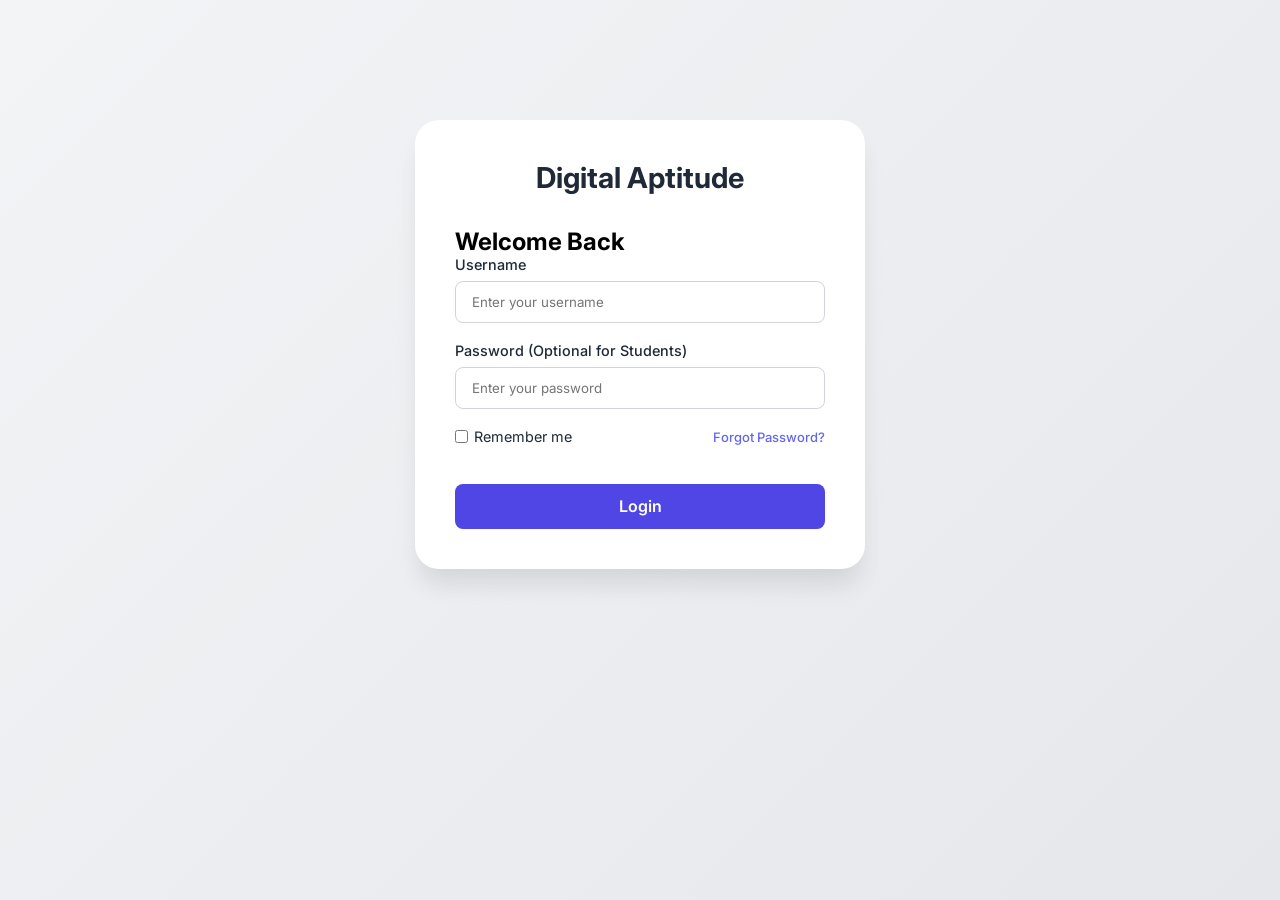
<file: html/index.html>
<!DOCTYPE html>
<html lang="en">
<head>
    <meta charset="UTF-8">
    <meta name="viewport" content="width=device-width, initial-scale=1.0">
    <title>Digital Aptitude Test - Access</title>
    <link rel="stylesheet" href="../css/login.css">
    <link href="https://fonts.googleapis.com/css2?family=Inter:wght@400;500;600;700&display=swap" rel="stylesheet">
</head>
<body>
    <div class="background-shapes">
        <div class="shape shape-1"></div>
        <div class="shape shape-2"></div>
        <div class="shape shape-3"></div>
    </div>

    <div class="container">
        <h1>Digital Aptitude</h1>


        <!-- Login Form -->
        <form id="login-form" onsubmit="handleLogin(event)">
            <h2>Welcome Back</h2>
            <div class="input-group">
                <label>Username</label>
                <input type="text" id="login-username" required placeholder="Enter your username">
            </div>
            <div class="input-group">
                <label>Password (Optional for Students)</label>
                <input type="password" id="login-password" placeholder="Enter your password">
            </div>
            <div class="options">
                <label><input type="checkbox" id="remember-me"> Remember me</label>
                <a href="#" id="forgot-pw-link" onclick="showForgotPassword(event)" style="color: #6366f1; font-size: 13px; font-weight: 500; text-decoration: none; transition: color 0.2s;" onmouseover="this.style.color='#4f46e5'" onmouseout="this.style.color='#6366f1'">Forgot Password?</a>
            </div>
            <p id="login-error" class="error-message"></p>
            <button type="submit" class="submit-btn">Login</button>
        </form>

        <!-- Forgot Password Panel -->
        <div id="forgot-pw-panel" class="hidden" style="margin-top: 10px;">
            <div style="background: #f5f3ff; border: 1.5px solid #c4b5fd; border-radius: 16px; padding: 24px;">
                <h3 style="color: #4f46e5; font-size: 16px; margin-bottom: 6px; display: flex; align-items: center; gap: 8px;">
                    &#128273; Forgot Password?
                </h3>
                <p style="color: #6b7280; font-size: 13px; margin-bottom: 16px;">Enter your Registration Number to see your password.</p>
                <div class="input-group" style="margin-bottom: 12px;">
                    <label style="color: #374151; font-size: 13px; font-weight: 500;">Registration Number</label>
                    <input type="text" id="forgot-reg-id" placeholder="e.g. 22CS001" style="width:100%; padding: 10px 14px; border-radius: 10px; border: 1.5px solid #c4b5fd; background: white; color: #1f2937; font-size: 14px; box-sizing: border-box; margin-top: 6px; outline:none; font-family: inherit;" onfocus="this.style.borderColor='#6366f1'" onblur="this.style.borderColor='#c4b5fd'">
                </div>
                <button onclick="handleForgotPassword()" id="forgot-submit-btn" style="width:100%; padding: 11px; border-radius: 10px; background: linear-gradient(135deg, #6366f1, #8b5cf6); color: white; font-weight: 600; font-size: 14px; border: none; cursor: pointer; transition: opacity 0.2s; font-family: inherit;" onmouseover="this.style.opacity='0.85'" onmouseout="this.style.opacity='1'">
                    Show My Password
                </button>
                <div id="forgot-result" style="margin-top: 14px; display: none;"></div>
                <p style="margin-top: 12px; text-align: center;">
                    <a href="#" onclick="hideForgotPassword(event)" style="color: #6b7280; font-size: 12px; text-decoration: none;" onmouseover="this.style.color='#4f46e5'" onmouseout="this.style.color='#6b7280'">&#8592; Back to Login</a>
                </p>
            </div>
        </div>




    </div>

    <script>
        document.addEventListener("DOMContentLoaded", () => {
            const savedUsername = localStorage.getItem('savedUsername');
            const savedPassword = localStorage.getItem('savedPassword');
            if (savedUsername && savedPassword) {
                document.getElementById('login-username').value = savedUsername;
                document.getElementById('login-password').value = savedPassword;
                document.getElementById('remember-me').checked = true;
            }
        });



        const API_BASE = window.location.hostname === 'localhost' || window.location.hostname === '127.0.0.1' || window.location.protocol === 'file:' ? 'http://127.0.0.1:5000' : '';

        async function handleLogin(e) {
            e.preventDefault();
            const username = document.getElementById('login-username').value;
            const password = document.getElementById('login-password').value;
            const errorEl = document.getElementById('login-error');
            
            errorEl.textContent = '';

            try {
                const res = await fetch(`${API_BASE}/api/login`, {
                    method: 'POST',
                    headers: { 'Content-Type': 'application/json' },
                    body: JSON.stringify({ username, password })
                });

                const data = await res.json();
                if (res.ok) {
                    // Handle remember me
                    if (document.getElementById('remember-me').checked) {
                        localStorage.setItem('savedUsername', username);
                        localStorage.setItem('savedPassword', password);
                    } else {
                        localStorage.removeItem('savedUsername');
                        localStorage.removeItem('savedPassword');
                    }

                    // Store user session info
                    localStorage.setItem('currentUser', JSON.stringify(data.user));
                    
                    if (data.user.role === 'admin') {
                        window.location.href = 'admin/admin.html';
                    } else {
                        window.location.href = 'quiz/dashboard.html';
                    }
                } else {
                    errorEl.textContent = data.error || 'Login failed';
                }
            } catch (err) {
                errorEl.textContent = 'Server connection failed. Is the backend server running?';
            }
        }





        // ── Forgot Password ────────────────────────────────────────────
        function showForgotPassword(e) {
            e.preventDefault();
            document.getElementById('login-form').style.display = 'none';
            document.getElementById('forgot-pw-panel').classList.remove('hidden');
            document.getElementById('forgot-reg-id').value = '';
            const resultEl = document.getElementById('forgot-result');
            resultEl.style.display = 'none';
            resultEl.innerHTML = '';
        }

        function hideForgotPassword(e) {
            e.preventDefault();
            document.getElementById('forgot-pw-panel').classList.add('hidden');
            document.getElementById('login-form').style.display = '';
        }

        async function handleForgotPassword() {
            const regId = document.getElementById('forgot-reg-id').value.trim();
            const resultEl = document.getElementById('forgot-result');
            
            if (!regId) {
                resultEl.style.display = 'block';
                resultEl.innerHTML = `<div style="padding:12px 14px; border-radius:10px; background:#fef2f2; border:1px solid #fecaca; color:#dc2626; font-size:13px;">&#9888;&#65039; Please enter your Registration Number.</div>`;
                return;
            }

            const btn = document.getElementById('forgot-submit-btn');
            btn.textContent = 'Checking...';
            btn.disabled = true;

            try {
                const res = await fetch(`${API_BASE}/api/forgot-password`, {
                    method: 'POST',
                    headers: { 'Content-Type': 'application/json' },
                    body: JSON.stringify({ reg_id: regId })
                });
                const data = await res.json();
                resultEl.style.display = 'block';

                if (res.ok) {
                    if (data.has_password && data.password) {
                        // Show the actual password clearly
                        resultEl.innerHTML = `
                            <div style="padding:18px; border-radius:14px; background:#f0fdf4; border:1.5px solid #86efac;">
                                <p style="color:#166534; font-weight:700; font-size:14px; margin-bottom:10px;">&#10003; Account found &#8212; ${data.student_name}</p>
                                <p style="color:#374151; font-size:12px; margin-bottom:6px; text-transform:uppercase; letter-spacing:0.06em; font-weight:600;">Your Password</p>
                                <div style="display:flex; align-items:center; gap:10px; background:white; border:1.5px solid #6366f1; border-radius:10px; padding:10px 14px;">
                                    <span style="font-family:'Courier New',monospace; font-size:20px; font-weight:700; color:#4f46e5; letter-spacing:0.08em; flex:1;">${data.password}</span>
                                    <button onclick="copyForgotPw('${data.password.replace(/'/g, "\\'").replace(/"/g, '&quot;')}', this)" title="Copy password"
                                        style="background:#6366f1; border:none; border-radius:8px; padding:6px 12px; cursor:pointer; color:white; font-size:12px; font-weight:600; transition:background 0.2s; font-family:inherit;"
                                        onmouseover="this.style.background='#4f46e5'" onmouseout="this.style.background='#6366f1'">
                                        &#128203; Copy
                                    </button>
                                </div>
                                <p style="color:#6b7280; font-size:11px; margin-top:8px;">This is your Registration Number, which is used as your login password.</p>
                            </div>`;
                    } else {
                        // Fallback if plain_dob not stored
                        resultEl.innerHTML = `
                            <div style="padding:16px; border-radius:12px; background:#f0fdf4; border:1.5px solid #86efac;">
                                <p style="color:#166534; font-weight:600; font-size:14px; margin-bottom:6px;">&#10003; Account found &#8212; ${data.student_name}</p>
                                <p style="color:#374151; font-size:13px;">&#128273; Your password is your <strong>Registration Number</strong> as entered in the system.</p>
                            </div>`;
                    }
                } else {
                    resultEl.innerHTML = `<div style="padding:12px 14px; border-radius:10px; background:#fef2f2; border:1px solid #fecaca; color:#dc2626; font-size:13px;">&#10060; ${data.error}</div>`;
                }
            } catch (err) {
                resultEl.style.display = 'block';
                resultEl.innerHTML = `<div style="padding:12px 14px; border-radius:10px; background:#fef2f2; border:1px solid #fecaca; color:#dc2626; font-size:13px;">&#10060; Server connection failed. Is the backend running?</div>`;
            } finally {
                btn.textContent = 'Show My Password';
                btn.disabled = false;
            }
        }

        function copyForgotPw(text, btn) {
            navigator.clipboard.writeText(text).then(() => {
                btn.textContent = '✅ Copied!';
                btn.style.background = 'rgba(16,185,129,0.3)';
                setTimeout(() => {
                    btn.textContent = '📋 Copy';
                    btn.style.background = 'rgba(255,255,255,0.1)';
                }, 2000);
            });
        }
    </script>
</body>
</html>
</file>
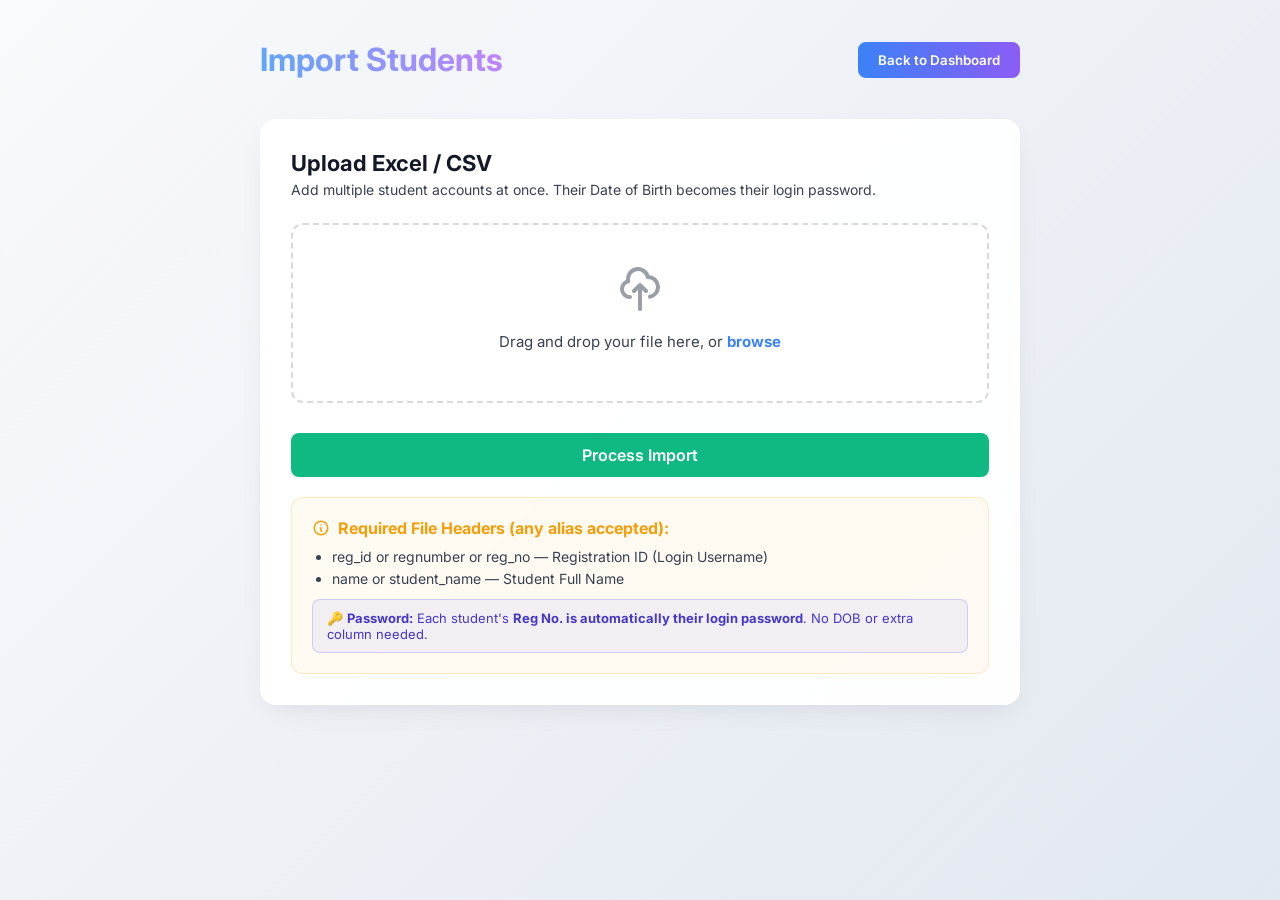
<file: html/import.html>
<!DOCTYPE html>
<html lang="en">
<head>
    <meta charset="UTF-8">
    <meta name="viewport" content="width=device-width, initial-scale=1.0">
    <title>Import Student Users</title>
    <link rel="stylesheet" href="../css/admin.css">
    <link href="https://fonts.googleapis.com/css2?family=Inter:wght@400;500;600;700&display=swap" rel="stylesheet">
    <style>
        .import-box { display: flex; flex-direction: column; gap: 20px; margin-top: 20px; }
        .file-upload-wrapper {
            position: relative; width: 100%;
            border: 2px dashed rgba(0,0,0,0.15); border-radius: 12px;
            padding: 40px 20px; text-align: center;
            background: rgba(255,255,255,0.5); transition: all 0.3s ease; cursor: pointer;
        }
        .file-upload-wrapper:hover, .file-upload-wrapper.dragover {
            border-color: #3b82f6; background: rgba(59,130,246,0.06);
        }
        .file-upload-input { position: absolute; top:0; left:0; width:100%; height:100%; opacity:0; cursor:pointer; }
        .file-upload-text { color: var(--text-muted); font-size: 15px; }
        .file-upload-text b { color: #3b82f6; }
        .file-name-display { margin-top:10px; font-size:14px; font-weight:600; color:#10b981; }
        .format-info {
            background: rgba(245,158,11,0.05); border: 1px solid rgba(245,158,11,0.2);
            border-radius: 12px; padding: 20px; margin-top: 20px;
            color: var(--text-muted); font-size: 14px;
        }
        .format-info h3 { color:#f59e0b; font-size:16px; margin-bottom:10px; display:flex; align-items:center; gap:8px; }
        .format-info ul { margin-left:20px; margin-top:8px; display:flex; flex-direction:column; gap:5px; }

        /* Result Table */
        #result-section { display:none; margin-top:28px; }
        .result-banner {
            display:flex; align-items:center; gap:12px;
            padding:16px 20px; border-radius:12px; margin-bottom:18px;
            font-weight:600; font-size:15px;
        }
        .result-banner.success { background:rgba(16,185,129,0.12); border:1px solid rgba(16,185,129,0.3); color:#059669; }
        .result-banner.error   { background:rgba(239,68,68,0.1);  border:1px solid rgba(239,68,68,0.25);   color:#dc2626; }
        .pw-table-wrapper { overflow-x:auto; border-radius:12px; border:1px solid rgba(0,0,0,0.08); box-shadow:0 4px 12px rgba(0,0,0,0.05); }
        .pw-table { width:100%; border-collapse:collapse; font-size:14px; }
        .pw-table thead tr { background: linear-gradient(135deg,#4f46e5,#7c3aed); color:white; }
        .pw-table th { padding:13px 16px; text-align:left; font-weight:600; white-space:nowrap; }
        .pw-table tbody tr { background:white; border-bottom:1px solid rgba(0,0,0,0.05); transition:background 0.15s; }
        .pw-table tbody tr:hover { background:#f8f7ff; }
        .pw-table td { padding:11px 16px; color:#374151; }
        .pw-badge {
            display:inline-flex; align-items:center; gap:6px;
            background:#fef3c7; border:1px solid #fbbf24; color:#92400e;
            padding:4px 10px; border-radius:6px; font-weight:600;
            font-family:'Courier New',monospace; font-size:13px; letter-spacing:0.05em;
        }
        .copy-btn { cursor:pointer; background:none; border:none; padding:0; color:#6366f1; transition:color 0.2s; }
        .copy-btn:hover { color:#4f46e5; }
        .skipped-box {
            margin-top:14px; padding:12px 16px;
            background:rgba(245,158,11,0.08); border:1px solid rgba(245,158,11,0.25);
            border-radius:10px; font-size:13px; color:#92400e;
        }
        .action-row { display:flex; gap:12px; margin-top:18px; flex-wrap:wrap; }
        .btn-outline {
            padding:10px 20px; border-radius:8px; border:1px solid #6366f1;
            color:#6366f1; background:white; font-weight:600; font-size:14px;
            cursor:pointer; transition:all 0.2s;
        }
        .btn-outline:hover { background:#6366f1; color:white; }
        .spinner {
            display:inline-block; width:18px; height:18px;
            border:3px solid rgba(255,255,255,0.4); border-top-color:white;
            border-radius:50%; animation:spin 0.7s linear infinite; vertical-align:middle;
        }
        @keyframes spin { to { transform:rotate(360deg); } }
    </style>
</head>
<body>
    <div class="background-shapes">
        <div class="shape shape-1"></div>
        <div class="shape shape-2"></div>
        <div class="shape shape-3"></div>
    </div>

    <div class="main-container" style="max-width:800px;">
        <div class="header">
            <h1>Import Students</h1>
            <button class="btn-primary" onclick="window.location.href='/admin/admin.html'" style="margin-top:0;width:auto;">Back to Dashboard</button>
        </div>

        <div class="glass-panel" id="upload-panel">
            <div class="card-header">
                <h2>Upload Excel / CSV</h2>
                <p>Add multiple student accounts at once. Their Date of Birth becomes their login password.</p>
            </div>

            <form id="import-form" enctype="multipart/form-data" class="import-box" onsubmit="handleImport(event)">
                <div class="file-upload-wrapper" id="drop-zone">
                    <svg style="width:48px;height:48px;margin:0 auto 15px;color:var(--text-muted);opacity:0.5;" fill="none" stroke="currentColor" viewBox="0 0 24 24">
                        <path stroke-linecap="round" stroke-linejoin="round" stroke-width="2" d="M7 16a4 4 0 01-.88-7.903A5 5 0 1115.9 6L16 6a5 5 0 011 9.9M15 13l-3-3m0 0l-3 3m3-3v12"/>
                    </svg>
                    <div class="file-upload-text">
                        <span>Drag and drop your file here, or <b>browse</b></span>
                    </div>
                    <input type="file" name="file" accept=".csv,.xls,.xlsx" class="file-upload-input" id="file-input" required onchange="displayFileName()">
                    <div id="file-name" class="file-name-display"></div>
                </div>
                <button type="submit" id="submit-btn" class="btn-success" style="padding:12px;font-size:16px;border-radius:8px;margin-top:10px;width:100%;">
                    Process Import
                </button>
            </form>

            <div class="format-info">
                <h3>
                    <svg width="18" height="18" fill="none" stroke="currentColor" viewBox="0 0 24 24"><path stroke-linecap="round" stroke-linejoin="round" stroke-width="2" d="M13 16h-1v-4h-1m1-4h.01M21 12a9 9 0 11-18 0 9 9 0 0118 0z"/></svg>
                    Required File Headers (any alias accepted):
                </h3>
                <ul>
                    <li><code>reg_id</code> or <code>regnumber</code> or <code>reg_no</code> &mdash; Registration ID (Login Username)</li>
                    <li><code>name</code> or <code>student_name</code> &mdash; Student Full Name</li>
                </ul>
                <div style="margin-top:12px;padding:10px 14px;background:rgba(99,102,241,0.08);border:1px solid rgba(99,102,241,0.25);border-radius:8px;font-size:13px;color:#4338ca;">
                    🔑 <strong>Password:</strong> Each student's <strong>Reg No. is automatically their login password</strong>. No DOB or extra column needed.
                </div>
            </div>
        </div>

        <!-- Result section shown after successful import -->
        <div id="result-section">
            <div class="glass-panel" style="padding:0;overflow:hidden;">
                <div style="padding:20px 24px 0;">
                    <div id="result-banner" class="result-banner success"></div>
                </div>

                <div style="padding:0 24px;">
                    <div class="pw-table-wrapper">
                        <table class="pw-table">
                            <thead>
                                <tr>
                                    <th>#</th>
                                    <th>Student Name</th>
                                    <th>Registration No. (= Password)</th>
                                </tr>
                            </thead>
                            <tbody id="pw-table-body"></tbody>
                        </table>
                    </div>
                    <div id="skipped-box" class="skipped-box" style="display:none;"></div>
                </div>

                <div style="padding:16px 24px 24px;">
                    <div class="action-row">
                        <button class="btn-success" onclick="window.location.href='/admin/admin.html'" style="padding:10px 22px;border-radius:8px;font-size:14px;">
                            Go to Dashboard
                        </button>
                        <button class="btn-outline" onclick="importAnother()">Import Another File</button>
                        <button class="btn-outline" onclick="printTable()">Print / Save Table</button>
                    </div>
                </div>
            </div>
        </div>
    </div>

    <script>
        const API_BASE = (window.location.hostname==='localhost'||window.location.hostname==='127.0.0.1'||window.location.protocol==='file:')
            ? 'http://127.0.0.1:5000' : '';

        function displayFileName() {
            const f = document.getElementById('file-input').files;
            document.getElementById('file-name').textContent = f.length ? 'Selected: ' + f[0].name : '';
        }

        async function handleImport(e) {
            e.preventDefault();
            const btn = document.getElementById('submit-btn');
            const input = document.getElementById('file-input');
            if (!input.files.length) return;

            btn.disabled = true;
            btn.innerHTML = '<span class="spinner"></span> Importing...';

            const fd = new FormData();
            fd.append('file', input.files[0]);

            try {
                const res  = await fetch(API_BASE + '/api/bhuvi', { method:'POST', body:fd });
                const data = await res.json();
                if (res.ok && data.status === 'success') {
                    showResults(data.imported, data.skipped);
                } else {
                    alert('Import failed: ' + (data.message || 'Unknown error'));
                }
            } catch(err) {
                alert('Server error: ' + err.message);
            } finally {
                btn.disabled = false;
                btn.innerHTML = 'Process Import';
            }
        }

        function showResults(imported, skipped) {
            document.getElementById('upload-panel').style.display = 'none';
            document.getElementById('result-section').style.display = 'block';

            const banner = document.getElementById('result-banner');
            banner.className = 'result-banner success';
            banner.innerHTML = '&#10003; Successfully imported <strong>' + imported.length + '</strong> student' + (imported.length!==1?'s':'') + '.';

            const tbody = document.getElementById('pw-table-body');
            tbody.innerHTML = '';

            if (imported.length === 0) {
                tbody.innerHTML = '<tr><td colspan="6" style="text-align:center;color:#6b7280;padding:24px;">No new students were added.</td></tr>';
            } else {
                imported.forEach(function(s, i) {
                    const tr = document.createElement('tr');
                    tr.innerHTML =
                        '<td>' + (i+1) + '</td>' +
                        '<td><strong>' + esc(s.name) + '</strong></td>' +
                        '<td><code style="background:#f3f4f6;padding:2px 6px;border-radius:4px;">' + esc(s.reg_id) + '</code></td>';
                    tbody.appendChild(tr);
                });
            }

            const skippedBox = document.getElementById('skipped-box');
            if (skipped && skipped.length) {
                skippedBox.style.display = 'block';
                skippedBox.innerHTML = '&#9888; <strong>' + skipped.length + '</strong> duplicate(s) skipped: <em>' + skipped.join(', ') + '</em>';
            }
        }

        function copyText(txt, btn) {
            navigator.clipboard.writeText(txt).then(function() {
                btn.style.color = '#10b981';
                setTimeout(function(){ btn.style.color=''; }, 1200);
            });
        }

        function importAnother() {
            document.getElementById('result-section').style.display = 'none';
            document.getElementById('upload-panel').style.display = '';
            document.getElementById('import-form').reset();
            document.getElementById('file-name').textContent = '';
        }

        function printTable() {
            var html = document.getElementById('result-section').innerHTML;
            var w = window.open('','_blank');
            w.document.write('<html><head><title>Imported Students</title><style>body{font-family:Inter,sans-serif;padding:24px;}table{width:100%;border-collapse:collapse;font-size:13px;}th{background:#4f46e5;color:white;padding:10px 14px;text-align:left;}td{padding:9px 14px;border-bottom:1px solid #e5e7eb;}.pw-badge{background:#fef3c7;border:1px solid #fbbf24;color:#92400e;padding:3px 8px;border-radius:5px;font-family:monospace;}.action-row,.copy-btn{display:none;}</style></head><body>'+html+'<script>window.onload=function(){window.print();}<\/script></body></html>');
            w.document.close();
        }

        function esc(s) {
            return String(s||'').replace(/&/g,'&amp;').replace(/</g,'&lt;').replace(/>/g,'&gt;').replace(/"/g,'&quot;').replace(/'/g,'&#39;');
        }

        var dz = document.getElementById('drop-zone');
        dz.addEventListener('dragover', function(e){ e.preventDefault(); dz.classList.add('dragover'); });
        dz.addEventListener('dragleave', function(){ dz.classList.remove('dragover'); });
        dz.addEventListener('drop', function(e){
            e.preventDefault(); dz.classList.remove('dragover');
            document.getElementById('file-input').files = e.dataTransfer.files;
            displayFileName();
        });
    </script>
</body>
</html>
</file>
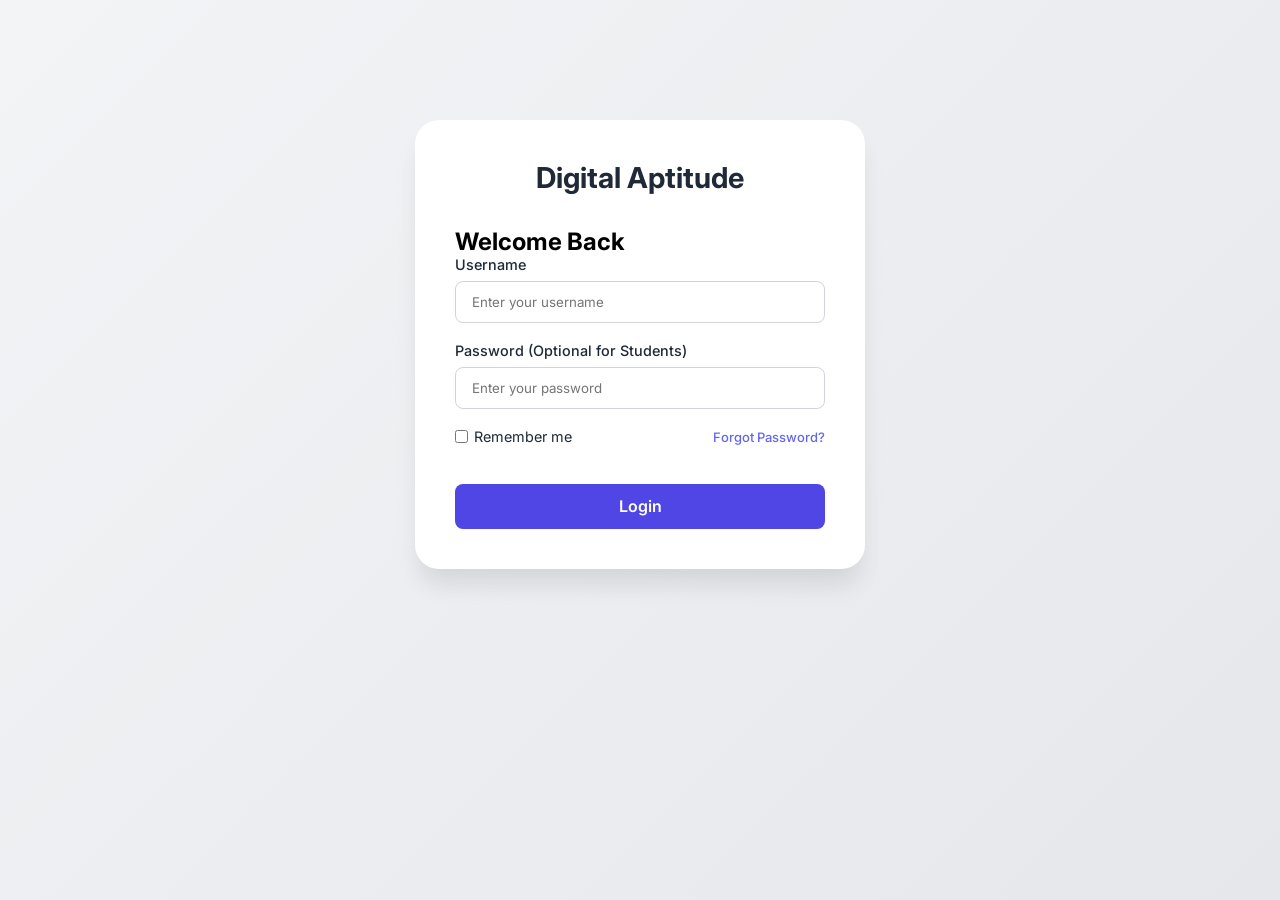
<file: html/admin/admin.html>
<!DOCTYPE html>
<html lang="en">
<head>
    <meta charset="UTF-8">
    <meta name="viewport" content="width=device-width, initial-scale=1.0">
    <title>Admin Dashboard</title>
    <link rel="stylesheet" href="../../css/admin.css">
    <link href="https://fonts.googleapis.com/css2?family=Inter:wght@400;500;600;700&display=swap" rel="stylesheet">
    <style>
        .summary-grid {
            display: grid;
            grid-template-columns: repeat(auto-fit, minmax(160px, 1fr));
            gap: 16px;
            margin-bottom: 24px;
        }
        .summary-card {
            background: rgba(255,255,255,0.7);
            border: 1px solid rgba(0,0,0,0.07);
            border-radius: 14px;
            padding: 18px 20px;
            text-align: center;
            box-shadow: 0 2px 8px rgba(0,0,0,0.06);
            transition: transform 0.2s;
        }
        .summary-card:hover { transform: translateY(-3px); }
        .summary-card .val {
            font-size: 32px;
            font-weight: 800;
            line-height: 1;
            margin-bottom: 6px;
        }
        .summary-card .lbl {
            font-size: 12px;
            font-weight: 600;
            text-transform: uppercase;
            letter-spacing: 0.06em;
            color: var(--text-muted);
        }
        .search-row {
            display: flex;
            gap: 10px;
            margin-bottom: 16px;
            align-items: center;
            flex-wrap: wrap;
        }
        .search-input {
            flex: 1;
            min-width: 200px;
            padding: 9px 14px;
            border: 1px solid rgba(0,0,0,0.12);
            border-radius: 8px;
            font-size: 14px;
            font-family: inherit;
            outline: none;
            background: white;
            color: var(--text-main);
            transition: border-color 0.2s;
        }
        .search-input:focus { border-color: #6366f1; }
        #students-table th, #students-table td { white-space: nowrap; }
        .reg-badge {
            background: #f3f4f6;
            padding: 2px 8px;
            border-radius: 5px;
            font-family: 'Courier New', monospace;
            font-size: 12px;
            color: #374151;
        }
        .no-data-row td, .loading-row td {
            text-align: center;
            padding: 40px 20px;
            color: var(--text-muted);
            font-size: 15px;
        }
        .loading-row td { color: #6366f1; }
        .delete-btn {
            background: none;
            border: 1px solid rgba(239,68,68,0.4);
            color: #ef4444;
            border-radius: 6px;
            padding: 3px 10px;
            font-size: 12px;
            cursor: pointer;
            font-family: inherit;
            transition: all 0.2s;
        }
        .delete-btn:hover { background: #ef4444; color: white; }
        .sort-btn {
            background: none;
            border: none;
            cursor: pointer;
            padding: 0 4px;
            color: rgba(255,255,255,0.7);
            font-size: 11px;
        }
        .sort-btn:hover { color: white; }
    </style>
</head>

<body>
    <div class="background-shapes">
        <div class="shape shape-1"></div>
        <div class="shape shape-2"></div>
        <div class="shape shape-3"></div>
    </div>

    <div class="main-container">
        <div class="header">
            <h1>Admin Dashboard</h1>
            <div style="display:flex;gap:10px;flex-wrap:wrap;">
                <button class="btn-primary" onclick="uploadStudents()">⬆ Upload Students</button>
                <button class="btn-success" onclick="window.location.href='../result/result.html'" style="margin-top:0;width:auto;">🏆 Leaderboard</button>
                <button class="btn-primary" onclick="downloadResultsCSV()" style="margin-top:0;width:auto;background:linear-gradient(to right,#f59e0b,#d97706);border:none;color:white;">⬇ Download CSV</button>
                <button class="btn-primary" onclick="window.location.href='quiz_settings.html'" style="margin-top:0;">⚙ Quiz Settings</button>
                <button class="logout-btn" onclick="logout()">Logout</button>
            </div>
        </div>

        <!-- Summary Cards -->
        <div class="summary-grid">
            <div class="summary-card">
                <div class="val" id="stat-total" style="color:#6366f1;">—</div>
                <div class="lbl">Total Students</div>
            </div>
            <div class="summary-card">
                <div class="val" id="stat-present" style="color:#10b981;">—</div>
                <div class="lbl">Present Today</div>
            </div>
            <div class="summary-card">
                <div class="val" id="stat-absent" style="color:#ef4444;">—</div>
                <div class="lbl">Absent Today</div>
            </div>
            <div class="summary-card">
                <div class="val" id="stat-attempted" style="color:#3b82f6;">—</div>
                <div class="lbl">Test Attempted</div>
            </div>
            <div class="summary-card">
                <div class="val" id="stat-avg" style="color:#f59e0b;">—</div>
                <div class="lbl">Avg High Score</div>
            </div>
        </div>

        <!-- Student Table -->
        <div class="card glass-panel">
            <div class="card-header">
                <h2>Student Performance</h2>
                <p>Overview of student activity and test results.</p>
            </div>

            <div class="search-row">
                <input id="search-input" class="search-input" type="text"
                    placeholder="🔍  Search by name or reg no…"
                    oninput="filterTable()">
                <button class="btn-primary" onclick="loadStudentData()"
                    style="margin-top:0;width:auto;padding:9px 18px;font-size:13px;">↻ Refresh</button>
            </div>

            <div class="table-container">
                <table id="students-table">
                    <thead>
                        <tr>
                            <th>#</th>
                            <th>Student Name <button class="sort-btn" onclick="sortTable('student_name')" title="Sort">⇅</button></th>
                            <th>Reg No.</th>
                            <th>Last Login <button class="sort-btn" onclick="sortTable('lastLogin')" title="Sort">⇅</button></th>
                            <th>Time Spent</th>
                            <th>Latest Score <button class="sort-btn" onclick="sortTable('latestScore')" title="Sort">⇅</button></th>
                            <th>High Score <button class="sort-btn" onclick="sortTable('highScore')" title="Sort">⇅</button></th>
                            <th>Attendance</th>
                            <th>Action</th>
                        </tr>
                    </thead>
                    <tbody id="student-list-body">
                        <tr class="loading-row"><td colspan="9">⏳ Loading student data…</td></tr>
                    </tbody>
                </table>
            </div>
        </div>
    </div>

    <script>
        const API_BASE = (window.location.hostname === 'localhost' || window.location.hostname === '127.0.0.1' || window.location.protocol === 'file:')
            ? 'http://127.0.0.1:5000' : '';

        let allStudents = [];
        let sortKey = 'student_name';
        let sortAsc = true;

        const user = JSON.parse(localStorage.getItem('currentUser'));
        if (!user || user.role !== 'admin') {
            window.location.href = '../index.html';
        }

        function formatTime(seconds) {
            if (!seconds) return '0s';
            if (seconds < 60) return `${seconds}s`;
            const mins = Math.floor(seconds / 60);
            const secs = seconds % 60;
            return secs > 0 ? `${mins}m ${secs}s` : `${mins}m`;
        }

        function logout() {
            localStorage.removeItem('currentUser');
            window.location.href = '../index.html';
        }

        function uploadStudents() {
            window.location.href = '../import.html';
        }

        async function loadStudentData() {
            const tbody = document.getElementById('student-list-body');
            tbody.innerHTML = '<tr class="loading-row"><td colspan="9">⏳ Loading student data…</td></tr>';
            try {
                const res = await fetch(`${API_BASE}/api/results`);
                if (!res.ok) throw new Error(`HTTP ${res.status}`);
                const data = await res.json();
                allStudents = data.results || [];
                allStudents.sort((a, b) =>
                    (a.student_name || a.username).localeCompare(b.student_name || b.username)
                );
                updateSummaryCards();
                renderTable(allStudents);
            } catch (e) {
                console.error('Failed to load students', e);
                tbody.innerHTML = `<tr class="no-data-row"><td colspan="9">❌ Failed to load data. Is the server running?<br><small>${e.message}</small></td></tr>`;
            }
        }

        function updateSummaryCards() {
            const today    = new Date().toISOString().split('T')[0];
            const total    = allStudents.length;
            const present  = allStudents.filter(s => s.lastLogin && s.lastLogin.startsWith(today)).length;
            const absent   = total - present;
            const attempted = allStudents.filter(s => s.history && s.history.length > 0).length;
            const scores   = allStudents.map(s => s.highScore || 0).filter(x => x > 0);
            const avgScore = scores.length ? Math.round(scores.reduce((a, b) => a + b, 0) / scores.length) : 0;

            document.getElementById('stat-total').textContent     = total;
            document.getElementById('stat-present').textContent   = present;
            document.getElementById('stat-absent').textContent    = absent;
            document.getElementById('stat-attempted').textContent = attempted;
            document.getElementById('stat-avg').textContent       = scores.length ? `${avgScore}%` : '—';
        }

        function renderTable(students) {
            const tbody = document.getElementById('student-list-body');
            tbody.innerHTML = '';
            const today = new Date().toISOString().split('T')[0];

            if (students.length === 0) {
                tbody.innerHTML = `<tr class="no-data-row"><td colspan="9">
                    📭 No students found.<br>
                    <small>Upload students via <strong>Upload Students</strong> button above.</small>
                </td></tr>`;
                return;
            }

            students.forEach((student, idx) => {
                const isPresent = student.lastLogin && student.lastLogin.startsWith(today);
                const statusBg  = isPresent
                    ? 'background:rgba(16,185,129,0.15);color:#059669;border:1px solid rgba(16,185,129,0.3);'
                    : 'background:rgba(239,68,68,0.12);color:#dc2626;border:1px solid rgba(239,68,68,0.25);';
                const statusTxt = isPresent ? '✔ Present' : '✘ Absent';

                const scoreStyle = student.latestScore >= 80 ? 'background:rgba(16,185,129,0.15);color:#059669;'
                    : student.latestScore >= 50 ? 'background:rgba(245,158,11,0.15);color:#d97706;'
                    : 'background:rgba(239,68,68,0.12);color:#dc2626;';

                const name  = student.student_name || student.username;
                const regNo = student.username;

                tbody.innerHTML += `
                <tr>
                    <td style="color:var(--text-muted);font-size:13px;">${idx + 1}</td>
                    <td>
                        <a href="../quiz/dashboard.html?username=${encodeURIComponent(regNo)}"
                           style="color:#6366f1;text-decoration:none;font-weight:600;"
                           title="View dashboard">${name}</a>
                    </td>
                    <td><span class="reg-badge">${regNo}</span></td>
                    <td style="font-size:13px;color:var(--text-muted);">${student.lastLogin || '—'}</td>
                    <td>${formatTime(student.totalTimeSpent || 0)}</td>
                    <td><span class="score-badge" style="${scoreStyle}padding:3px 9px;border-radius:8px;font-weight:700;font-size:13px;">${student.latestScore !== undefined ? student.latestScore + '%' : '—'}</span></td>
                    <td><span style="font-weight:700;color:#6366f1;">${student.highScore ? student.highScore + '%' : '—'}</span></td>
                    <td><span style="padding:4px 10px;border-radius:10px;font-weight:600;font-size:12px;${statusBg}">${statusTxt}</span></td>
                    <td><button class="delete-btn" onclick="deleteStudent('${regNo}')">🗑 Delete</button></td>
                </tr>`;
            });
        }

        function filterTable() {
            const q = document.getElementById('search-input').value.toLowerCase().trim();
            if (!q) { renderTable(allStudents); return; }
            const filtered = allStudents.filter(s =>
                (s.student_name || '').toLowerCase().includes(q) ||
                (s.username     || '').toLowerCase().includes(q)
            );
            renderTable(filtered);
        }

        function sortTable(key) {
            if (sortKey === key) { sortAsc = !sortAsc; } else { sortKey = key; sortAsc = true; }
            allStudents.sort((a, b) => {
                let va = a[key] ?? '';
                let vb = b[key] ?? '';
                if (typeof va === 'number' && typeof vb === 'number') return sortAsc ? va - vb : vb - va;
                return sortAsc ? String(va).localeCompare(String(vb)) : String(vb).localeCompare(String(va));
            });
            filterTable();
        }

        async function deleteStudent(username) {
            if (!confirm(`Delete all results for "${username}"?\nThis cannot be undone.`)) return;
            try {
                const res = await fetch(`${API_BASE}/api/results/${encodeURIComponent(username)}`, { method: 'DELETE' });
                if (res.ok) {
                    allStudents = allStudents.filter(s => s.username !== username);
                    updateSummaryCards();
                    filterTable();
                } else {
                    const d = await res.json();
                    alert('Error: ' + (d.error || 'Delete failed'));
                }
            } catch (e) { alert('Server error: ' + e.message); }
        }

        function downloadResultsCSV() {
            if (!allStudents || allStudents.length === 0) { alert('No results available to download.'); return; }
            const today = new Date().toISOString().split('T')[0];
            let csv = 'Student Name,Reg No.,Last Login,Time Spent (s),Latest Score,High Score,Attendance Today\n';
            allStudents.forEach(student => {
                const isPresent = student.lastLogin && student.lastLogin.startsWith(today);
                const esc = v => `"${String(v || '').replace(/"/g, '""')}"`;
                csv += [
                    esc(student.student_name || student.username),
                    esc(student.username),
                    esc(student.lastLogin || ''),
                    student.totalTimeSpent || 0,
                    student.latestScore !== undefined ? student.latestScore : '',
                    student.highScore || 0,
                    esc(isPresent ? 'Present' : 'Absent')
                ].join(',') + '\n';
            });
            const blob = new Blob([csv], { type: 'text/csv;charset=utf-8;' });
            const url  = URL.createObjectURL(blob);
            const link = document.createElement('a');
            link.href = url;
            link.download = `quiz_results_${today}.csv`;
            link.style.visibility = 'hidden';
            document.body.appendChild(link);
            link.click();
            document.body.removeChild(link);
        }

        window.onload = loadStudentData;
    </script>
</body>

</html>
</file>
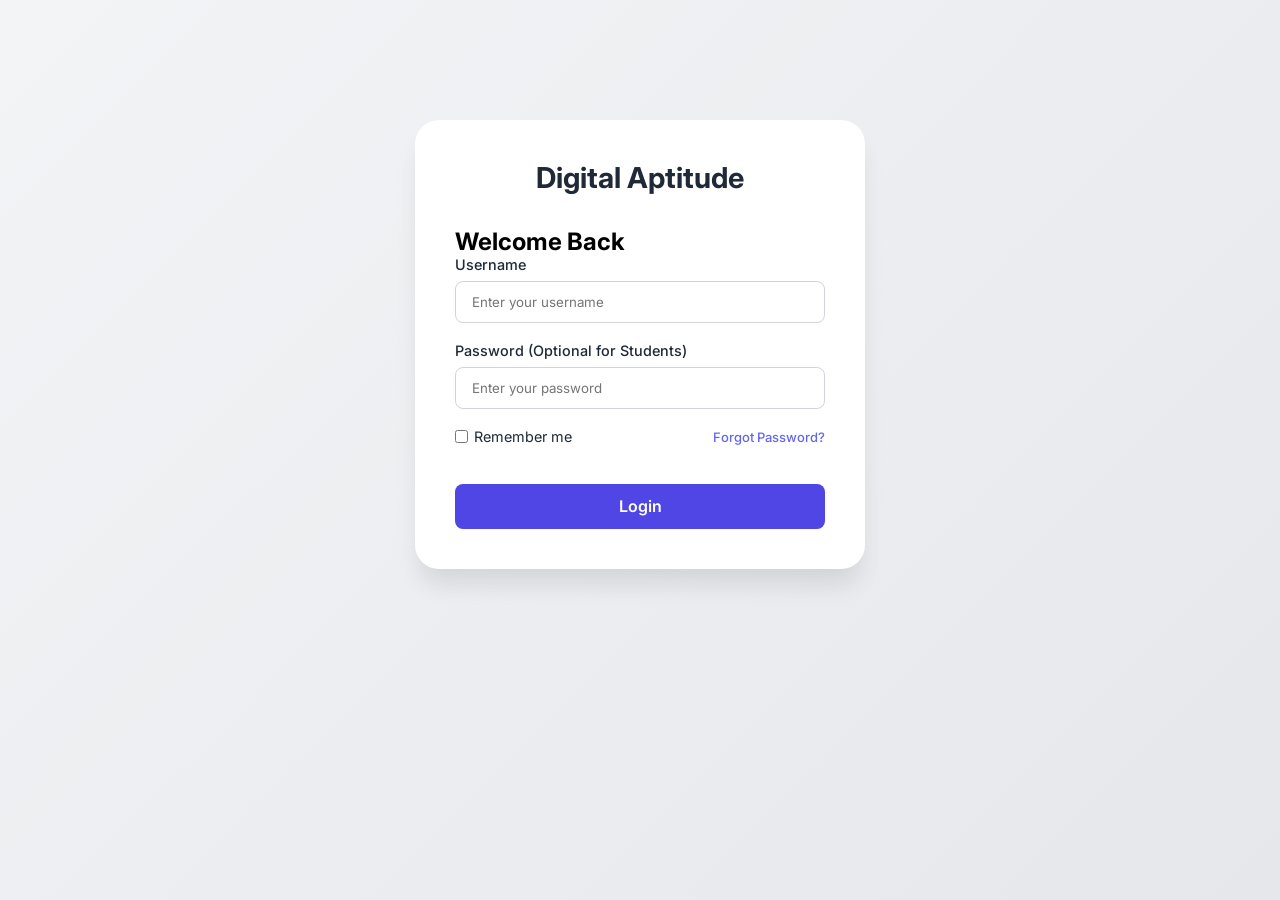
<file: html/admin/quiz_settings.html>
<!DOCTYPE html>
<html lang="en">
<head>
    <meta charset="UTF-8">
    <meta name="viewport" content="width=device-width, initial-scale=1.0">
    <title>Quiz Settings</title>
    <link rel="stylesheet" href="../../css/admin.css">
    <link href="https://fonts.googleapis.com/css2?family=Inter:wght@400;500;600;700&display=swap" rel="stylesheet">
</head>
<body>
    <div class="background-shapes">
        <div class="shape shape-1"></div>
        <div class="shape shape-2"></div>
        <div class="shape shape-3"></div>
    </div>

    <div class="main-container">
        <div class="header">
            <h1>Quiz Settings</h1>
            <div style="display: flex; gap: 10px;">
                <button class="btn-primary" onclick="window.location.href='admin.html'" style="margin-top: 0; width: auto;">Back to Dashboard</button>
                <button class="logout-btn" onclick="logout()">Logout</button>
            </div>
        </div>

        <div class="glass-panel">
            <div class="card-header">
                <h2>Quiz Configuration</h2>
                <p>Modify quiz questions, options, and end time.</p>
            </div>
            
            <div class="settings-group" style="display: flex; gap: 20px; flex-wrap: wrap; margin-bottom: 25px;">
                <div style="display: flex; align-items: center; gap: 10px; flex: 1; min-width: 250px;">
                    <label style="font-weight: 600; min-width: 100px;">Start Time:</label>
                    <input type="datetime-local" id="start-time-input" class="input-field" style="width: 100%;">
                </div>
                <div style="display: flex; align-items: center; gap: 10px; flex: 1; min-width: 250px;">
                    <label style="font-weight: 600; min-width: 100px;">End Time:</label>
                    <input type="datetime-local" id="end-time-input" class="input-field" style="width: 100%;">
                </div>
                <div style="display: flex; align-items: center; gap: 10px; flex: 1; min-width: 250px;">
                    <label style="font-weight: 600; min-width: 150px;">Time Limit (sec):</label>
                    <input type="number" id="quiz-time-input" class="input-field" style="width: 100%;" min="5" value="30">
                </div>
            </div>

            <div id="questions-container">
                <!-- Questions rendered here -->
            </div>

            <div style="display: flex; gap: 15px; margin-top: 30px; flex-wrap: wrap;">
                <button class="btn-primary" onclick="addQuestion()" style="background: linear-gradient(to right, #10b981, #059669); border: none; padding: 12px 24px; border-radius: 8px; color: white; cursor: pointer; font-weight: bold; font-size: 14px;">+ Add Question</button>
                <button class="btn-primary" onclick="document.getElementById('bulk-json-file').click()" style="background: linear-gradient(to right, #3b82f6, #2563eb); border: none; padding: 12px 24px; border-radius: 8px; color: white; cursor: pointer; font-weight: bold; font-size: 14px;">Upload JSON</button>
                <button class="btn-primary" onclick="document.getElementById('bulk-pdf-file').click()" style="background: linear-gradient(to right, #8b5cf6, #6d28d9); border: none; padding: 12px 24px; border-radius: 8px; color: white; cursor: pointer; font-weight: bold; font-size: 14px;">Upload PDF</button>
                <button class="btn-primary" onclick="showTextImportModal()" style="background: linear-gradient(to right, #ec4899, #be185d); border: none; padding: 12px 24px; border-radius: 8px; color: white; cursor: pointer; font-weight: bold; font-size: 14px;">Import from Text</button>
                <button class="btn-danger" onclick="removeAllQuestions()" style="background: linear-gradient(to right, #ef4444, #dc2626); border: none; padding: 12px 24px; border-radius: 8px; color: white; cursor: pointer; font-weight: bold; font-size: 14px;">Remove All Questions</button>
                <button class="btn-success" onclick="saveQuiz()" style="margin-top: 0; padding: 12px 24px; font-size: 14px; width: auto; margin-left: auto;">Save Quiz</button>
            </div>
            <input type="file" id="bulk-json-file" accept=".json" style="display: none;" onchange="handleBulkJson(event)">
            <input type="file" id="bulk-pdf-file" accept=".pdf" style="display: none;" onchange="handlePdfUpload(event)">
            <p id="status-message" class="status-msg"></p>
        </div>
    </div>

    <!-- Text Import Modal -->
    <div id="text-import-modal" style="display: none; position: fixed; top: 0; left: 0; width: 100%; height: 100%; background: rgba(0,0,0,0.7); z-index: 1000; justify-content: center; align-items: center;">
        <div class="glass-panel" style="width: 90%; max-width: 600px; max-height: 90vh; overflow-y: auto;">
            <h2 style="margin-bottom: 15px;">Import Questions from Text / PDF</h2>
            <p style="font-size: 14px; color: #ccc; margin-bottom: 15px; line-height: 1.5;">
                Copy text from your PDF and paste it below.<br>
                <b>Supported Formats:</b><br>
                <span style="color: #60a5fa; font-weight: 600;">Option A (Q-A format):</span><br>
                - Separate question blocks with double spacing (blank lines).<br>
                - Question starts with optional <code>Q1.</code>, <code>Q2.</code>, etc.<br>
                - Options start with <code>A.</code>, <code>B.</code>, <code>C.</code>, <code>D.</code> (or with parenthesis like <code>A)</code>).<br>
                - The correct answer is indicated by a line starting with <code>Answer: A</code> (or Ans: A).<br>
                <i>Example:</i><br>
                <code style="background: rgba(255,255,255,0.08); display: block; padding: 8px; border-radius: 6px; margin: 4px 0 10px; font-family: monospace; font-size: 13px; line-height: 1.4;">
                Q1. What does HTML stand for?<br>
                A. Hyper Text Markup Language<br>
                B. High Text Machine Language<br>
                Answer: A
                </code>
                <span style="color: #60a5fa; font-weight: 600;">Option B (Asterisk format):</span><br>
                - First line is the question.<br>
                - Options on following lines.<br>
                - Start the correct option with an asterisk (<code>*</code>).<br>
                <i>Example:</i><br>
                <code style="background: rgba(255,255,255,0.08); display: block; padding: 8px; border-radius: 6px; margin: 4px 0 0; font-family: monospace; font-size: 13px; line-height: 1.4;">
                What is 2 + 2?<br>
                3<br>
                *4<br>
                5
                </code>
            </p>
            <textarea id="import-text-area" class="input-field full-width" style="height: 200px; font-family: monospace; padding: 10px; resize: vertical;" placeholder="Paste text here..."></textarea>
            <div style="display: flex; gap: 10px; margin-top: 20px;">
                <button class="btn-success" onclick="processTextImport()">Import</button>
                <button class="btn-danger" onclick="hideTextImportModal()">Cancel</button>
            </div>
        </div>
    </div>

    <script>
        const API_BASE = window.location.hostname === 'localhost' || window.location.hostname === '127.0.0.1' || window.location.protocol === 'file:' ? 'http://127.0.0.1:5000' : '';
        
        let quizData = { startTime: "", endTime: "", questions: [] };

        // Check auth
        const user = JSON.parse(localStorage.getItem('currentUser'));
        if (!user || user.role !== 'admin') {
            window.location.href = '../index.html';
        }

        function logout() {
            localStorage.removeItem('currentUser');
            window.location.href = '../index.html';
        }

        async function fetchQuizData() {
            try {
                const res = await fetch(`${API_BASE}/api/quiz`);
                if (res.ok) {
                    quizData = await res.json();
                    document.getElementById('start-time-input').value = quizData.startTime || "";
                    document.getElementById('end-time-input').value = quizData.endTime || "";
                    document.getElementById('quiz-time-input').value = quizData.time || 30;
                    renderQuestions();
                }
            } catch(e) {
                console.error("Error fetching quiz data:", e);
                showStatus("Error loading quiz data", "error");
            }
        }

        function renderQuestions() {
            const container = document.getElementById('questions-container');
            container.innerHTML = '';

            quizData.questions.forEach((q, qIndex) => {
                const qDiv = document.createElement('div');
                qDiv.className = 'glass-panel-inner';
                
                let optionsHtml = '';
                q.options.forEach((opt, oIndex) => {
                    optionsHtml += `
                        <div class="option-item">
                            <input type="radio" name="correct-${qIndex}" ${opt.isCorrect ? 'checked' : ''} onclick="setCorrect(${qIndex}, ${oIndex})" title="Mark as correct option">
                            <input type="text" class="input-field full-width" style="margin-bottom: 0;" value="${opt.text}" oninput="updateOption(${qIndex}, ${oIndex}, this.value)" placeholder="Option text">
                            <button class="btn-danger" onclick="removeOption(${qIndex}, ${oIndex})">X</button>
                        </div>
                    `;
                });

                qDiv.innerHTML = `
                    <div class="q-header">
                        <h3 style="margin-bottom: 10px; font-size: 16px;">Question ${qIndex + 1}</h3>
                        <button class="btn-danger" onclick="removeQuestion(${qIndex})">Remove Question</button>
                    </div>
                    <input type="text" class="input-field full-width" value="${q.question}" oninput="updateQuestion(${qIndex}, this.value)" placeholder="Enter question text here">
                    <input type="text" class="input-field full-width" style="margin-top: 8px; margin-bottom: 8px;" value="${q.example || ''}" oninput="updateExample(${qIndex}, this.value)" placeholder="Enter explanation / example / solution steps (optional)">
                    <div class="options-list">
                        ${optionsHtml}
                        <button class="btn-primary" style="padding: 6px 12px; font-size: 13px; margin-top: 10px; width: auto;" onclick="addOption(${qIndex})">+ Add Option</button>
                    </div>
                `;
                container.appendChild(qDiv);
            });
        }

        function updateQuestion(qIndex, val) {
            quizData.questions[qIndex].question = val;
        }

        function updateExample(qIndex, val) {
            quizData.questions[qIndex].example = val;
        }

        function updateOption(qIndex, oIndex, val) {
            quizData.questions[qIndex].options[oIndex].text = val;
        }

        function setCorrect(qIndex, oIndex) {
            quizData.questions[qIndex].options.forEach((opt, i) => {
                opt.isCorrect = (i === oIndex);
            });
        }

        function addOption(qIndex) {
            quizData.questions[qIndex].options.push({ text: "", isCorrect: false });
            renderQuestions();
        }

        function removeOption(qIndex, oIndex) {
            quizData.questions[qIndex].options.splice(oIndex, 1);
            renderQuestions();
        }

        function addQuestion() {
            quizData.questions.push({
                question: "",
                example: "",
                options: [
                    { text: "", isCorrect: true },
                    { text: "", isCorrect: false }
                ]
            });
            renderQuestions();
        }

        function removeQuestion(qIndex) {
            quizData.questions.splice(qIndex, 1);
            renderQuestions();
        }

        function removeAllQuestions() {
            if (confirm("Are you sure you want to remove ALL questions? This action cannot be undone.")) {
                quizData.questions = [];
                renderQuestions();
                showStatus("All questions removed. Remember to Save Quiz.", "success");
            }
        }

        function showStatus(msg, type) {
            const el = document.getElementById('status-message');
            el.textContent = msg;
            el.className = 'status-msg ' + type;
            setTimeout(() => el.textContent = '', 3000);
        }

        async function saveQuiz() {
            quizData.startTime = document.getElementById('start-time-input').value;
            quizData.endTime = document.getElementById('end-time-input').value;
            quizData.time = parseInt(document.getElementById('quiz-time-input').value) || 30;
            
            try {
                const res = await fetch(`${API_BASE}/api/quiz`, {
                    method: 'POST',
                    headers: { 'Content-Type': 'application/json' },
                    body: JSON.stringify(quizData)
                });
                
                if (res.ok) {
                    showStatus("Quiz saved successfully!", "success");
                } else {
                    const data = await res.json();
                    showStatus(data.error || "Failed to save quiz", "error");
                }
            } catch(e) {
                console.error("Save error:", e);
                showStatus("Server connection failed.", "error");
            }
        }

        // --- Bulk Import Functions ---

        function handleBulkJson(e) {
            const file = e.target.files[0];
            if (!file) return;
            const reader = new FileReader();
            reader.onload = function(evt) {
                try {
                    const imported = JSON.parse(evt.target.result);
                    let importedQuestions = [];
                    if (Array.isArray(imported)) {
                        importedQuestions = imported;
                    } else if (imported.questions && Array.isArray(imported.questions)) {
                        importedQuestions = imported.questions;
                    } else {
                        throw new Error("Invalid JSON format. Expected an array of questions.");
                    }
                    
                    // Simple validation
                    importedQuestions = importedQuestions.filter(q => q.question && Array.isArray(q.options));
                    
                    if (importedQuestions.length === 0) {
                        showStatus("No valid questions found in JSON.", "error");
                        return;
                    }

                    quizData.questions = quizData.questions.concat(importedQuestions);
                    renderQuestions();
                    showStatus(`${importedQuestions.length} questions imported. Remember to Save!`, "success");
                } catch(err) {
                    showStatus("Failed to parse JSON.", "error");
                }
            };
            reader.readAsText(file);
            e.target.value = ''; // Reset input
        }

        async function handlePdfUpload(e) {
            const file = e.target.files[0];
            if (!file) return;
            
            showStatus("Extracting text from PDF...", "success");

            const formData = new FormData();
            formData.append('pdf', file);

            try {
                const res = await fetch(`${API_BASE}/api/quiz/upload-pdf`, {
                    method: 'POST',
                    body: formData
                });
                const data = await res.json();
                
                if (res.ok) {
                    document.getElementById('import-text-area').value = data.text;
                    document.getElementById('text-import-modal').style.display = 'flex';
                    showStatus("PDF text extracted! Please verify and fix the formatting before importing.", "success");
                } else {
                    showStatus(data.error || "Failed to extract PDF.", "error");
                }
            } catch(err) {
                console.error(err);
                showStatus("Server connection failed during PDF upload.", "error");
            }
            e.target.value = ''; // Reset input
        }

        function showTextImportModal() {
            document.getElementById('import-text-area').value = '';
            document.getElementById('text-import-modal').style.display = 'flex';
        }

        function hideTextImportModal() {
            document.getElementById('text-import-modal').style.display = 'none';
        }

        function processTextImport() {
            const text = document.getElementById('import-text-area').value.trim();
            if (!text) {
                hideTextImportModal();
                return;
            }

            // Split by double newlines to separate question blocks
            const blocks = text.split(/\r?\n\s*\r?\n/);
            let importedCount = 0;

            blocks.forEach(block => {
                const lines = block.split(/\r?\n/).map(l => l.trim()).filter(l => l.length > 0);
                if (lines.length >= 2) {
                    let qText = "";
                    let options = [];
                    
                    // Detect if the block matches the Q-A format with "Answer: X" or options starting with A. B. C. D.
                    let isNewFormat = false;
                    let ansKey = null;
                    
                    // Check for Answer/Ans line
                    for (let line of lines) {
                        if (/^(?:Answer|Ans)\s*:\s*[A-Z0-9]/i.test(line)) {
                            isNewFormat = true;
                            const match = line.match(/^(?:Answer|Ans)\s*:\s*([A-Z0-9])/i);
                            if (match) {
                                ansKey = match[1].toUpperCase();
                            }
                            break;
                        }
                    }
                    
                    // If no Answer line but lines start with option letters (A., B., C., D.), treat as new format too
                    if (!isNewFormat) {
                        for (let line of lines) {
                            if (/^[A-D]\s*[\.\)]\s+/i.test(line)) {
                                isNewFormat = true;
                                break;
                            }
                        }
                    }
                    
                    if (isNewFormat) {
                        const questionParts = [];
                        const parsedOptions = [];
                        
                        lines.forEach(line => {
                            // Check if it's the Answer line
                            const ansMatch = line.match(/^(?:Answer|Ans)\s*:\s*([A-Z0-9])/i);
                            // Check if it's an option (e.g. A. option text, or A) option text)
                            const optMatch = line.match(/^([A-H1-9])\s*[\.\)]\s*(.*)/i);
                            
                            if (ansMatch) {
                                ansKey = ansMatch[1].toUpperCase();
                            } else if (optMatch) {
                                parsedOptions.push({
                                    key: optMatch[1].toUpperCase(),
                                    text: optMatch[2].trim()
                                });
                            } else {
                                questionParts.push(line);
                            }
                        });
                        
                        // Extract question text and remove numbering prefix (e.g., Q1., Q02., Q3:)
                        let rawQ = questionParts.join('\n');
                        qText = rawQ.replace(/^Q\d+[\.\:\s]*/i, '').trim();
                        
                        parsedOptions.forEach(opt => {
                            options.push({
                                text: opt.text,
                                isCorrect: (opt.key === ansKey)
                            });
                        });
                        
                        // If no correct option was set, default to first option
                        if (options.length > 0 && !options.some(o => o.isCorrect)) {
                            options[0].isCorrect = true;
                        }
                    } else {
                        // Fallback to original asterisk (*) format
                        qText = lines[0];
                        for (let i = 1; i < lines.length; i++) {
                            let optText = lines[i];
                            let isCorrect = false;
                            if (optText.startsWith('*')) {
                                isCorrect = true;
                                optText = optText.substring(1).trim();
                            }
                            options.push({ text: optText, isCorrect: isCorrect });
                        }
                        if (options.length > 0 && !options.some(o => o.isCorrect)) {
                            options[0].isCorrect = true;
                        }
                    }
                    
                    if (qText && options.length > 0) {
                        quizData.questions.push({
                            question: qText,
                            options: options
                        });
                        importedCount++;
                    }
                }
            });

            if (importedCount > 0) {
                renderQuestions();
                showStatus(`${importedCount} questions imported. Remember to Save!`, "success");
            } else {
                showStatus("No valid questions could be parsed.", "error");
            }
            hideTextImportModal();
        }

        window.onload = fetchQuizData;
    </script>
</body>
</html>
</file>
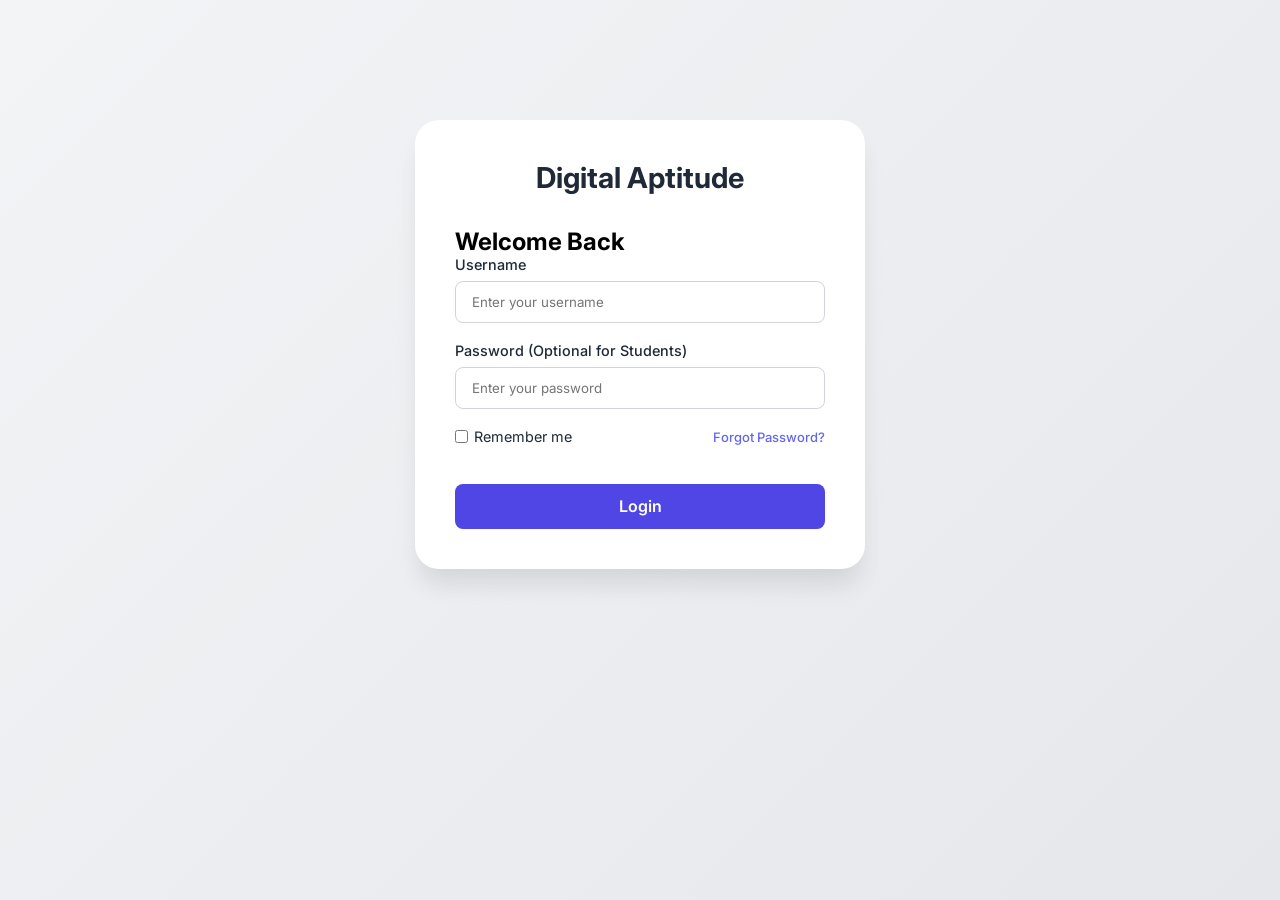
<file: html/quiz/st.html>
<!DOCTYPE html>
<html lang="en">
<head>
<meta charset="UTF-8">
<meta name="viewport" content="width=device-width, initial-scale=1.0">
<title>Digital Aptitude Test</title>
<link rel="stylesheet" href="../../css/st.css">
</head>
<body>
    <div class = "con">
        Welcome to the Digital Aptitude Test
    </div>

<div class="container">
    <h1>Digital Aptitude Test</h1>

    <div id="quiz">
        <h2 id="question">Loading...</h2>
        <div id="options"></div>
        <button id="next-btn" class="hidden" onclick="nextQuestion()" style="margin-top: 15px; width: 100%; padding: 10px; background: #3b82f6; color: white; border: none; border-radius: 8px; cursor: pointer; font-size: 16px; font-weight: 600;">Next Question</button>

        <div class="info">
            <span id="timer">30s</span>
            <span id="score">Score: 0</span>
        </div>
    </div>

    <div id="result" class="hidden">
        <div class="result-header">
            <h2>Test Completed!</h2>
            <div id="final-score" class="score-display"></div>
            <p id="feedback"></p>
        </div>
        
        <div class="stats-container">
            <div class="stat-box correct-box">
                <div class="stat-icon">✔️</div>
                <div class="stat-label">Correct</div>
                <div id="correct-count" class="stat-value">0</div>
            </div>
            <div class="stat-box wrong-box">
                <div class="stat-icon">❌</div>
                <div class="stat-label">Wrong</div>
                <div id="wrong-count" class="stat-value">0</div>
            </div>
            <div class="stat-box skipped-box">
                <div class="stat-icon">⏳</div>
                <div class="stat-label">Skipped</div>
                <div id="unanswered-count" class="stat-value">0</div>
            </div>
        </div>

        <div class="action-buttons">
            <button onclick="restartQuiz()" class="btn-dashboard" style="width: 100%;">Dashboard</button>
        </div>

        <div id="questions-breakdown" class="hidden" style="text-align: left; margin-top: 35px; border-top: 1px solid rgba(0,0,0,0.1); padding-top: 25px;">
            <h3 style="margin-bottom: 20px; font-size: 20px; font-weight: 700; background: linear-gradient(to right, #60a5fa, #34d399); -webkit-background-clip: text; background-clip: text; -webkit-text-fill-color: transparent;">Question Review & Explanations</h3>
            <div id="breakdown-list" style="display: flex; flex-direction: column; gap: 20px; margin-bottom: 20px;"></div>
        </div>
    </div>
</div>
    <script src="st.js"></script>

</body>
</html>
</file>
<file: css/login.css>
:root {
    --primary: #4f46e5;
    --primary-hover: #4338ca;
    --text-main: #1f2937;
    --text-muted: #6b7280;
    --bg-gradient: linear-gradient(135deg, #f3f4f6 0%, #e5e7eb 100%);
    --glass: rgba(255, 255, 255, 0.9);
}

* {
    box-sizing: border-box;
    margin: 0;
    padding: 0;
    font-family: 'Inter', sans-serif;
}

body {
    background: var(--bg-gradient);
    min-height: 100vh;
    display: flex;
    flex-direction: column;
    overflow-x: hidden;
}

/* --- Navigation Bar --- */
.navbar {
    background: var(--glass);
    backdrop-filter: blur(10px);
    border-bottom: 1px solid rgba(0,0,0,0.1);
    position: fixed;
    top: 0;
    width: 100%;
    z-index: 1000;
}

.nav-content {
    max-width: 1200px;
    margin: 0 auto;
    padding: 1rem 2rem;
    display: flex;
    justify-content: space-between;
    align-items: center;
}

.logo {
    font-size: 1.5rem;
    font-weight: 700;
    color: var(--text-main);
}

.logo span {
    color: var(--primary);
}

.nav-links a {
    text-decoration: none;
    color: var(--text-muted);
    margin-left: 2rem;
    font-weight: 500;
    transition: color 0.3s;
}

.nav-links a:hover {
    color: var(--primary);
}

/* --- Container Alignment --- */
.container {
    background: white;
    width: 90%;
    max-width: 450px;
    margin: 120px auto 40px; /* Space for fixed nav */
    padding: 2.5rem;
    border-radius: 1.5rem;
    box-shadow: 0 20px 25px -5px rgba(0, 0, 0, 0.1);
    z-index: 1;
}

h1 {
    text-align: center;
    margin-bottom: 2rem;
    color: var(--text-main);
    font-size: 1.8rem;
}

/* --- Toggle Buttons --- */
.toggle-container {
    display: flex;
    background: #f3f4f6;
    padding: 0.3rem;
    border-radius: 0.8rem;
    margin-bottom: 2rem;
}

.toggle-btn {
    flex: 1;
    border: none;
    padding: 0.8rem;
    border-radius: 0.6rem;
    cursor: pointer;
    font-weight: 600;
    transition: 0.3s;
    background: transparent;
    color: var(--text-muted);
}

.toggle-btn.active {
    background: white;
    color: var(--primary);
    box-shadow: 0 4px 6px -1px rgba(0,0,0,0.1);
}

/* --- Form Elements --- */
.input-group {
    margin-bottom: 1.2rem;
}

label {
    display: block;
    margin-bottom: 0.5rem;
    font-size: 0.9rem;
    font-weight: 500;
    color: var(--text-main);
}

input[type="text"], 
input[type="password"] {
    width: 100%;
    padding: 0.75rem 1rem;
    border: 1px solid #d1d5db;
    border-radius: 0.5rem;
    outline: none;
    transition: border-color 0.3s;
}

input:focus {
    border-color: var(--primary);
    outline: 2px solid var(--primary);
    outline-offset: 2px; /* Adds space between the border and the ring */
}

.submit-btn {
    width: 100%;
    padding: 0.8rem;
    background: var(--primary);
    color: white;
    border: none;
    border-radius: 0.5rem;
    font-weight: 600;
    font-size: 1rem;
    cursor: pointer;
    margin-top: 1rem;
    transition: background 0.3s;
}

.submit-btn:hover {
    background: var(--primary-hover);
}

/* Options row (Remember me + Forgot Password) */
.options {
    display: flex;
    justify-content: space-between;
    align-items: center;
    margin-top: 0.5rem;
    margin-bottom: 0.25rem;
    font-size: 0.875rem;
    color: var(--text-muted);
}

.options label {
    display: flex;
    align-items: center;
    gap: 6px;
    margin-bottom: 0;
    font-weight: 400;
    cursor: pointer;
}

/* Status messages */
.error-message {
    color: #ef4444;
    font-size: 0.85rem;
    min-height: 1.2em;
    margin-top: 6px;
}

.success-message {
    color: #10b981;
    font-size: 0.85rem;
    min-height: 1.2em;
    margin-top: 6px;
}

.hidden { display: none; }

/* --- Mobile View & Hamburger --- */
.hamburger {
    display: none;
    flex-direction: column;
    gap: 5px;
    cursor: pointer;
}

.hamburger span {
    width: 25px;
    height: 3px;
    background: var(--text-main);
    border-radius: 2px;
}

@media (max-width: 768px) {
    .nav-links {
        display: none; /* Hide for mobile JS toggle */
        position: absolute;
        top: 100%;
        left: 0;
        width: 100%;
        background: white;
        flex-direction: column;
        padding: 1rem;
        border-bottom: 1px solid #ddd;
    }

    .nav-links.active {
        display: flex;
    }

    .nav-links a {
        margin: 1rem 0;
    }

    .hamburger {
        display: flex;
    }

    .container {
        padding: 1.5rem;
        margin-top: 100px;
    }
}
</file>
<file: css/admin.css>
:root {
    --primary: #4f46e5;
    --text-main: #111827;
    --text-muted: #374151;
    --bg-gradient: linear-gradient(135deg, #f8fafc 0%, #e2e8f0 100%);
    --glass: rgba(255, 255, 255, 0.95);
    --glass-border: rgba(255, 255, 255, 0.8);
}

* {
    margin: 0;
    padding: 0;
    box-sizing: border-box;
    font-family: 'Inter', sans-serif;
}

body {
    background: var(--bg-gradient);
    color: var(--text-main);
    min-height: 100vh;
    position: relative;
    overflow-x: hidden;
}

.background-shapes {
    position: fixed;
    width: 100vw;
    height: 100vh;
    z-index: -1;
}

.shape {
    position: absolute;
    border-radius: 50%;
    filter: blur(100px);
    opacity: 0.4;
}


.main-container {
    max-width: 1200px;
    margin: 0 auto;
    padding: 40px 20px;
}

.header {
    display: flex;
    justify-content: space-between;
    align-items: center;
    margin-bottom: 40px;
}

.header h1 {
    font-size: 32px;
    background: linear-gradient(to right, #60a5fa, #c084fc);
    -webkit-background-clip: text;
    background-clip: text;
    -webkit-text-fill-color: transparent;
}

.btn-primary, .btn-danger, .btn-success, .logout-btn {
    padding: 10px 20px;
    border: none;
    border-radius: 8px;
    font-weight: 600;
    cursor: pointer;
    transition: transform 0.2s, box-shadow 0.2s;
    color: white;
}

.logout-btn { background: rgba(0, 0, 0, 0.2); border: 1px solid rgba(0, 0, 0, 0.2); }
.logout-btn:hover { background: rgba(0, 0, 0, 0.2); }
.btn-primary { background: linear-gradient(to right, #3b82f6, #8b5cf6); }
.btn-danger { background: #ef4444; padding: 6px 12px; font-size: 13px; }
.btn-success { background: #10b981; width: 100%; margin-top: 15px; }

.btn-primary:hover, .btn-success:hover, .btn-danger:hover { transform: translateY(-2px); }

.grid-layout {
    display: grid;
    grid-template-columns: 1fr;
    gap: 30px;
}

@media (max-width: 900px) {
    .grid-layout { grid-template-columns: 1fr; }
}

.glass-panel {
    background: var(--glass);
    backdrop-filter: blur(12px);
    border: 1px solid var(--glass-border);
    border-radius: 16px;
    padding: 30px;
    box-shadow: 0 10px 30px -10px rgba(0, 0, 0, 0.1);
}

.glass-panel-inner {
    background: rgba(255, 255, 255, 0.5);
    border: 1px solid rgba(0, 0, 0, 0.05);
    border-radius: 12px;
    padding: 20px;
    margin-bottom: 15px;
}

.card-header {
    margin-bottom: 25px;
}

.card-header h2 { font-size: 22px; margin-bottom: 5px; color: var(--text-main); }
.card-header p { color: var(--text-muted); font-size: 14px; margin-bottom: 15px; }

.table-container {
    overflow-x: auto;
}

table {
    width: 100%;
    border-collapse: collapse;
}

th, td {
    padding: 15px;
    text-align: left;
    border-bottom: 1px solid rgba(255, 255, 255, 0.05);
}

th { color: var(--text-muted); font-weight: 600; font-size: 14px; }
td { color: var(--text-main); font-size: 15px; border-bottom: 1px solid rgba(0,0,0,0.05); }

.score-badge {
    background: rgba(16, 185, 129, 0.2);
    color: #34d399;
    padding: 4px 10px;
    border-radius: 20px;
    font-weight: 600;
    font-size: 13px;
}

.input-field {
    background: white;
    border: 1px solid rgba(0, 0, 0, 0.1);
    padding: 10px 15px;
    border-radius: 8px;
    color: var(--text-main);
    outline: none;
    transition: border-color 0.3s;
}

.input-field:focus { border-color: #3b82f6; }
.full-width { width: 100%; margin-bottom: 15px; }

.settings-group { margin-bottom: 25px; display: flex; align-items: center; gap: 15px; }
.q-header { display: flex; justify-content: space-between; align-items: center; margin-bottom: 15px; }
.options-list { margin-left: 10px; }
.option-item { display: flex; align-items: center; gap: 10px; margin-bottom: 10px; }

.status-msg { margin-top: 15px; font-size: 14px; font-weight: 500; text-align: center; }
.status-msg.success { color: #34d399; }
.status-msg.error { color: #f87171; }

/* --- Mobile Responsiveness --- */
@media (max-width: 768px) {
    .main-container {
        padding: 20px 10px;
    }
    .header {
        flex-direction: column;
        align-items: stretch;
        gap: 15px;
    }
    .header h1 {
        font-size: 24px;
        text-align: center;
    }
    .header > div {
        flex-direction: column;
        width: 100%;
        gap: 10px !important;
    }
    .header button, .header a {
        width: 100%;
        margin-top: 0 !important;
        text-align: center;
    }
    .glass-panel {
        padding: 20px 15px;
        border-radius: 12px;
    }
    .settings-group {
        flex-direction: column;
        align-items: stretch;
        gap: 10px;
    }
    .settings-group > div {
        min-width: 100% !important;
    }
    th, td {
        padding: 10px;
        font-size: 13px;
    }
    .q-header {
        flex-direction: column;
        align-items: flex-start;
        gap: 10px;
    }
    .q-header h3 {
        font-size: 16px;
    }
    .glass-panel button {
        width: 100%;
    }
    .glass-panel div[style*="display: flex; gap: 15px;"] {
        flex-direction: column;
        gap: 10px !important;
    }
    .glass-panel button[style*="margin-left: auto;"] {
        margin-left: 0 !important;
    }
    #action-buttons {
        flex-direction: column;
        gap: 10px !important;
    }
    #action-buttons button {
        width: 100% !important;
    }
}
</file>
<file: css/st.css>
:root {
    --primary: #4f46e5;
    --text-main: #111827;
    --text-muted: #374151;
    --bg-gradient: linear-gradient(135deg, #f8fafc 0%, #e2e8f0 100%);
    --glass: rgba(255, 255, 255, 0.95);
    --glass-border: rgba(255, 255, 255, 0.8);
}

* {
    margin: 0;
    padding: 0;
    box-sizing: border-box;
    font-family: 'Inter', sans-serif;
}

body {
    background: var(--bg-gradient);
    color: var(--text-main);
    min-height: 100vh;
    display: flex;
    flex-direction: column;
    align-items: center;
    position: relative;
    overflow-x: hidden;
}

.background-shapes {
    position: fixed;
    width: 100vw;
    height: 100vh;
    z-index: -1;
}

.shape {
    position: absolute;
    border-radius: 50%;
    filter: blur(100px);
    opacity: 0.4;
}

.shape-1 { width: 400px; height: 400px; background: #3b82f6; top: -100px; left: -100px; animation: float 8s infinite; }
.shape-2 { width: 300px; height: 300px; background: #10b981; bottom: -50px; right: -50px; animation: float 10s infinite reverse; }

@keyframes float {
    0%, 100% { transform: translateY(0); }
    50% { transform: translateY(30px); }
}

.con {
    width: 100%;
    padding: 20px;
    background: var(--glass);
    backdrop-filter: blur(10px);
    border-bottom: 1px solid var(--glass-border);
    text-align: center;
    font-size: 18px;
    font-weight: 700;
    color: var(--text-main);
    z-index: 10;
}

.container {
    background: var(--glass);
    backdrop-filter: blur(12px);
    border: 1px solid var(--glass-border);
    border-radius: 20px;
    padding: 40px;
    width: 100%;
    max-width: 600px;
    box-shadow: 0 25px 50px -12px rgba(0, 0, 0, 0.1);
    margin-top: 50px;
    z-index: 1;
}

h1 {
    text-align: center;
    font-size: 28px;
    background: linear-gradient(to right, #60a5fa, #34d399);
    -webkit-background-clip: text;
    -webkit-text-fill-color: transparent;
    margin-bottom: 30px;
}

#question {
    font-size: 24px;
    margin-bottom: 25px;
    line-height: 1.4;
    text-align: center;
    color: var(--text-main);
    font-weight: 700;
}

#options {
    display: flex;
    flex-direction: column;
    gap: 15px;
    margin-bottom: 30px;
}

.option-btn {
    padding: 15px 20px;
    background: white;
    border: 1px solid rgba(0, 0, 0, 0.1);
    border-radius: 12px;
    color: var(--text-main);
    font-size: 16px;
    cursor: pointer;
    transition: all 0.2s ease;
    text-align: left;
    box-shadow: 0 2px 5px rgba(0,0,0,0.05);
}

.option-btn:hover:not(:disabled) {
    background: rgba(59, 130, 246, 0.2);
    border-color: #3b82f6;
    transform: translateX(5px);
}

.option-btn.correct {
    background: rgba(16, 185, 129, 0.2);
    border-color: #10b981;
    color: #34d399;
}

.option-btn.wrong {
    background: rgba(239, 68, 68, 0.2);
    border-color: #ef4444;
    color: #f87171;
}

.info {
    display: flex;
    justify-content: space-between;
    align-items: center;
    padding-top: 20px;
    border-top: 1px solid rgba(255, 255, 255, 0.1);
}

#timer {
    font-size: 24px;
    font-weight: bold;
    color: #3b82f6;
    background: rgba(59, 130, 246, 0.1);
    padding: 8px 15px;
    border-radius: 8px;
}

#timer.warning {
    color: #ef4444;
    background: rgba(239, 68, 68, 0.1);
    animation: blink 1s infinite;
}

@keyframes blink {
    0%, 100% { opacity: 1; }
    50% { opacity: 0.5; }
}

#score {
    font-size: 18px;
    color: var(--text-muted);
    font-weight: 600;
}

#result {
    text-align: center;
    animation: fadeIn 0.5s ease-out forwards;
}

@keyframes fadeIn {
    from { opacity: 0; transform: translateY(20px); }
    to { opacity: 1; transform: translateY(0); }
}

.result-header h2 {
    font-size: 28px;
    color: var(--text-main);
    font-weight: 800;
    margin-bottom: 5px;
}

.score-display {
    font-size: 48px;
    font-weight: 800;
    background: linear-gradient(135deg, #38bdf8, #818cf8, #c084fc);
    -webkit-background-clip: text;
    -webkit-text-fill-color: transparent;
    margin-bottom: 5px;
    text-shadow: 0 10px 20px rgba(56, 189, 248, 0.2);
}

#feedback {
    font-size: 18px;
    color: #10b981;
    margin-bottom: 30px;
    font-weight: 500;
}

.stats-container {
    display: flex;
    justify-content: center;
    gap: 15px;
    margin-bottom: 35px;
}

.stat-box {
    flex: 1;
    background: white;
    border: 1px solid rgba(0, 0, 0, 0.05);
    border-radius: 16px;
    padding: 20px 10px;
    display: flex;
    flex-direction: column;
    align-items: center;
    transition: transform 0.3s ease;
    position: relative;
    overflow: hidden;
    box-shadow: 0 4px 6px rgba(0,0,0,0.05);
}

.stat-box::before {
    content: '';
    position: absolute;
    top: 0; left: 0; right: 0; height: 4px;
}

.stat-box:hover {
    transform: translateY(-5px);
}

.correct-box::before { background: #34d399; }
.correct-box .stat-icon { color: #34d399; text-shadow: 0 0 10px rgba(52, 211, 153, 0.5); }
.correct-box .stat-value { color: #34d399; }

.wrong-box::before { background: #f87171; }
.wrong-box .stat-icon { color: #f87171; text-shadow: 0 0 10px rgba(248, 113, 113, 0.5); }
.wrong-box .stat-value { color: #f87171; }

.skipped-box::before { background: #94a3b8; }
.skipped-box .stat-icon { color: #94a3b8; text-shadow: 0 0 10px rgba(148, 163, 184, 0.5); }
.skipped-box .stat-value { color: #94a3b8; }

.stat-icon {
    font-size: 24px;
    margin-bottom: 8px;
}

.stat-label {
    font-size: 14px;
    text-transform: uppercase;
    letter-spacing: 1px;
    color: var(--text-main);
    font-weight: 700;
    margin-bottom: 5px;
}

.stat-value {
    font-size: 28px;
    font-weight: 700;
}

.action-buttons {
    display: flex;
    justify-content: center;
    gap: 15px;
}

.action-buttons button {
    padding: 14px 30px;
    border: none;
    border-radius: 12px;
    font-size: 16px;
    font-weight: 600;
    cursor: pointer;
    transition: all 0.3s ease;
    color: white;
}

.btn-retest {
    background: linear-gradient(135deg, #3b82f6, #2563eb);
    box-shadow: 0 10px 20px -5px rgba(59, 130, 246, 0.5);
}

.btn-retest:hover {
    transform: translateY(-2px);
    box-shadow: 0 15px 25px -5px rgba(59, 130, 246, 0.6);
}

.btn-dashboard {
    background: linear-gradient(135deg, #64748b, #475569);
    box-shadow: 0 10px 20px -5px rgba(100, 116, 139, 0.5);
}

.btn-dashboard:hover {
    transform: translateY(-2px);
    box-shadow: 0 15px 25px -5px rgba(100, 116, 139, 0.6);
}

.hidden {
    display: none !important;
}

/* Breakdown styling */
.breakdown-card {
    background: rgba(255, 255, 255, 0.7);
    border: 1px solid rgba(0, 0, 0, 0.08);
    border-radius: 12px;
    padding: 16px;
    margin-bottom: 5px;
    box-shadow: 0 4px 6px rgba(0,0,0,0.02);
}
.breakdown-badge {
    display: inline-block;
    padding: 3px 8px;
    font-size: 11px;
    font-weight: 700;
    border-radius: 12px;
    margin-bottom: 8px;
    text-transform: uppercase;
}
.breakdown-badge.correct {
    background: #d1fae5;
    color: #065f46;
}
.breakdown-badge.wrong {
    background: #fee2e2;
    color: #991b1b;
}
.breakdown-badge.skipped {
    background: #f1f5f9;
    color: #475569;
}
.breakdown-q-title {
    font-weight: 700;
    font-size: 16px;
    margin-bottom: 12px;
    color: var(--text-main);
}
.breakdown-options {
    display: flex;
    flex-direction: column;
    gap: 8px;
    margin-bottom: 12px;
}
.breakdown-opt {
    padding: 10px 14px;
    border-radius: 8px;
    font-size: 14px;
    border: 1px solid rgba(0,0,0,0.05);
}
.breakdown-opt.correct {
    background: rgba(16, 185, 129, 0.15);
    border-color: #10b981;
    color: #047857;
    font-weight: 600;
}
.breakdown-opt.wrong {
    background: rgba(239, 68, 68, 0.15);
    border-color: #ef4444;
    color: #b91c1c;
    font-weight: 600;
}
.breakdown-opt.normal {
    background: rgba(255, 255, 255, 0.5);
    color: var(--text-muted);
}
.breakdown-explanation {
    margin-top: 10px;
    padding: 12px;
    background: rgba(59, 130, 246, 0.08);
    border-left: 4px solid #3b82f6;
    border-radius: 4px;
    font-size: 14px;
    color: #1e3a8a;
    line-height: 1.5;
}

/* --- Mobile Responsiveness --- */
@media (max-width: 600px) {
    .container {
        padding: 20px;
        margin-top: 20px;
        border-radius: 12px;
        width: 95%;
    }
    #question {
        font-size: 20px;
    }
    .option-btn {
        padding: 12px 15px;
        font-size: 14px;
    }
    .stats-container {
        flex-direction: column;
        gap: 10px;
    }
    .stat-box {
        padding: 15px;
    }
    .action-buttons {
        flex-direction: column;
        gap: 10px;
    }
    .action-buttons button {
        width: 100%;
        padding: 12px;
    }
    .con {
        font-size: 15px;
        padding: 15px;
    }
}
</file>
